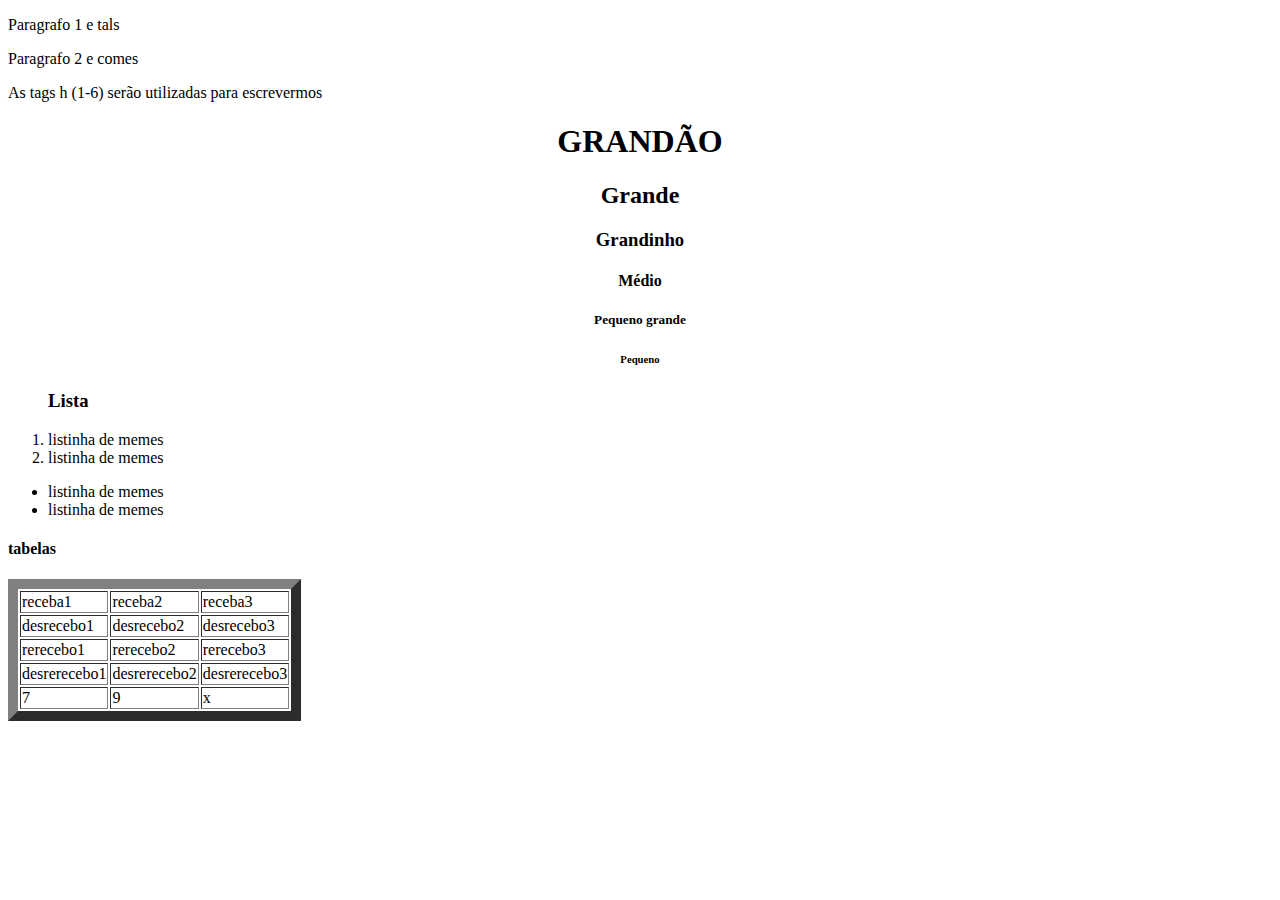
<file: index.html>
<!DOCTYPE html>
<html lang="pt-BR">
<head>
    <meta charset="UTF-8">
    <meta http-equiv="X-UA-Compatible" content="IE=edge">
    <meta name="viewport" content="width=device-width, initial-scale=1.0">
    <link rel="stylesheet" href="style.css">
    <title> tenho fofoca pra te contar depois </title>
</head>
<body>
    <p>Paragrafo 1 e tals</p>
    <p>Paragrafo 2 e comes</p>
    <p>As tags h (1-6) serão utilizadas para escrevermos</p>
    <center><h1>GRANDÃO</h1>
    <H2>Grande</H2>
    <H3>Grandinho</H3>
    <H4>Médio</H4>
    <H5>Pequeno grande</H5>
    <H6>Pequeno</H6></center>
    <ol> <h3>Lista</h3> 
        <li> listinha de memes </li> 
        <li>listinha de memes </li>
    </ol>
    <ul>
        <li> listinha de memes </li> 
        <li> listinha de memes </li>
    </ul>
    <h4>tabelas  </h4> 
    <table border="10"> 
        <tr> 
            <td> receba1 </td> 
            <td> receba2 </td> 
            <td> receba3 </td> 
        </tr> 
        <tr> 
            <td> desrecebo1 </td> 
            <td> desrecebo2 </td> 
            <td> desrecebo3 </td> 
        </tr> 
        <tr> 
            <td> rerecebo1 </td> 
            <td> rerecebo2 </td> 
            <td> rerecebo3 </td> 
        </tr> 
        <tr> 
            <td> desrerecebo1 </td> 
            <td> desrerecebo2 </td>
             <td> desrerecebo3 </td>
             </tr> 
             <tr> 
                 <td> 7 </td>
                  <td> 9 </td>
                   <td> x </td>
                 </tr> 
    </table>

</body>
</html>
</file>
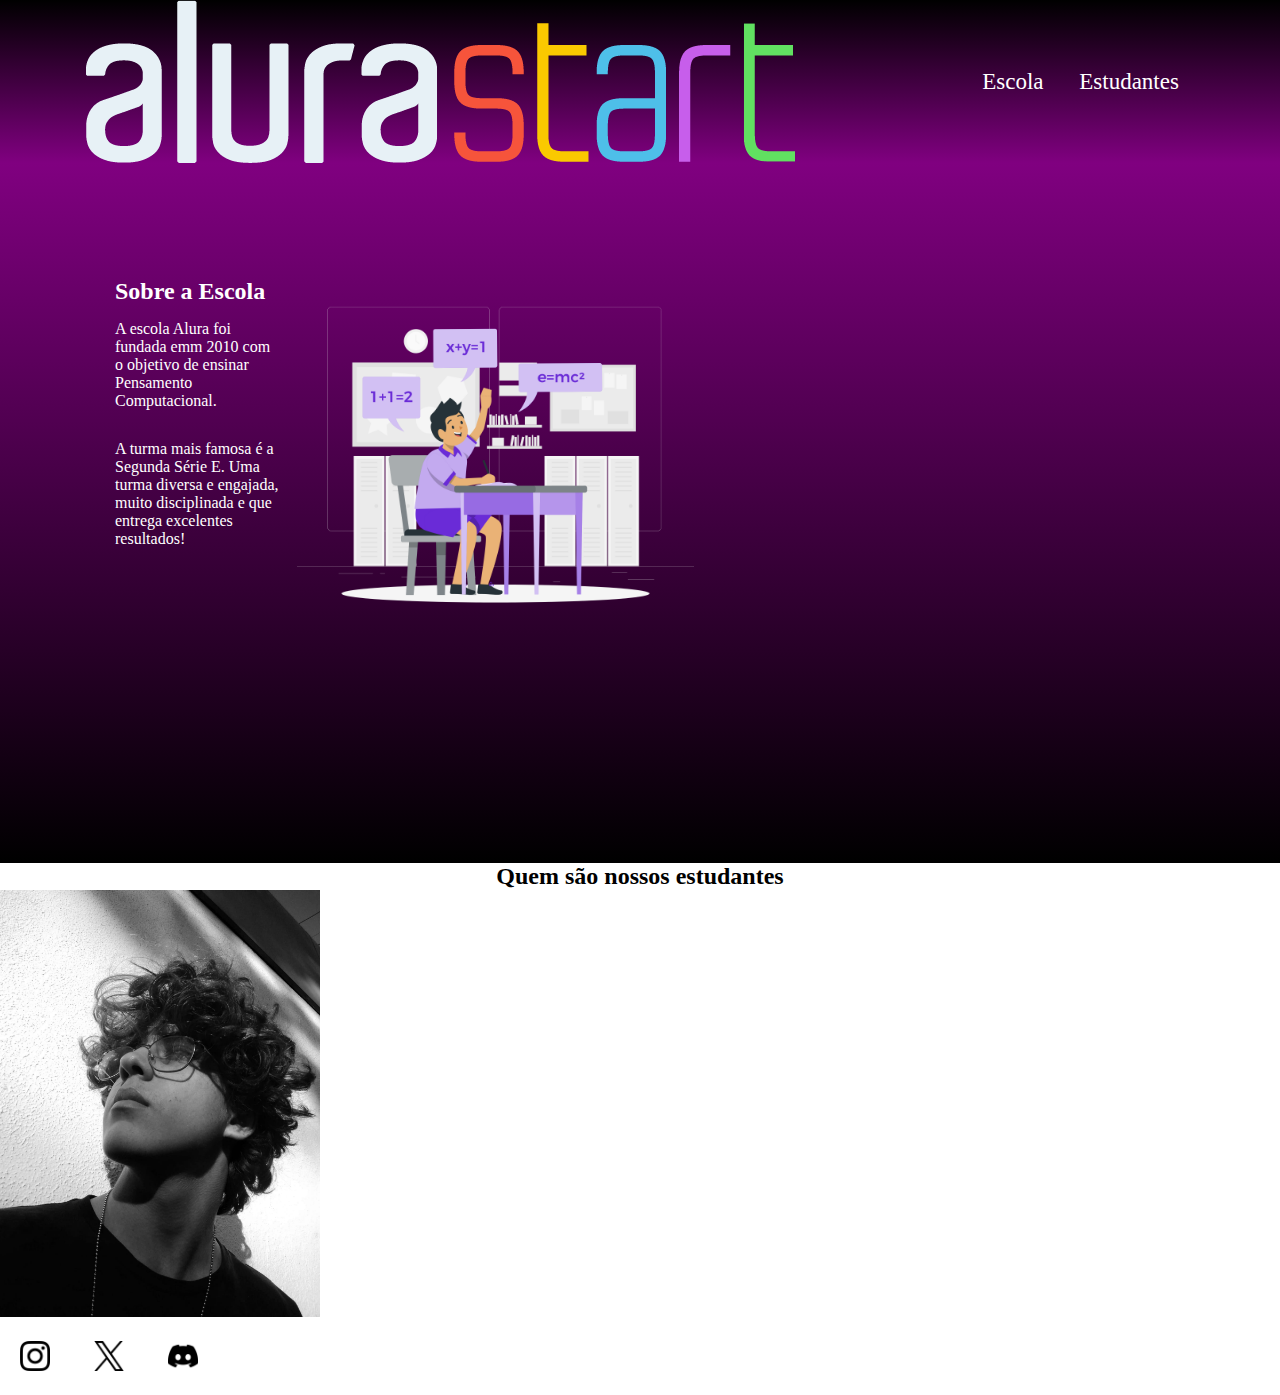
<file: index2.html>
<!DOCTYPE html>
<html lang="en">
<head>
    <meta charset="UTF-8">
    <meta http-equiv="X-UA-Compatible" content="IE=edge">
    <meta name="viewport" content="width=device-width, initial-scale=1.0">
    <title>AluraStart</title>
    <link rel="stylesheet" href="style2.css">
</head>
<body>
    <header class="logozinha"> 
  <img src="alurastart logo.png" alt="Logo">
   <ul class="lista-logozinha">
   <li class="lista-item">Escola</li>
   <li class="lista-item">Estudantes</li>
</ul>
    </header>
<section class="first-part">
    <div class="textos">
        <h2 class="quem-somos">
            Sobre a Escola
        </h2>
        <p class="primeiro-paragrafo">
        A escola Alura foi fundada emm 2010 com o objetivo de ensinar Pensamento Computacional.
        </p>
        <p class="segundo-paragrafo">
        A turma mais famosa é a Segunda Série E. Uma turma diversa e engajada, muito disciplinada e que 
        entrega excelentes resultados!
        </p>
    </div>
    <div class="imagem">
    <img src="Student.png" alt="" class="imagem-do-estudante">




    </div>


</section>
<section class="Estudantes">
<h2 class="titulo-estudantes"> Quem são nossos estudantes
</h2>
<div class="estudante">
    <img src="Eu.jpeg" alt=" eu fotogenico" class="foto-minha"> 
</div>
<div class="redes-sociais">
    <img src="instagram.png" alt="ig" class="icone">
    <img src="twitter.png" alt="twitter" class="icone">
    <img src="discordia.png" alt="discord" class="icone">
</div>

</section>
<footer>


</footer>

</body>
</html>
</file>
<file: style.css>
table
{width: 1000; 
align-items: center;
}
</file>
<file: style2.css>
*{margin: 0;
padding: 0;
}

.logozinha{
    background-image: linear-gradient(black, purple);
    display: flex;
    justify-content: space-around;
    align-items: center;
}
.lista-logozinha{
color: white;
font-size: 23px;

}
.lista-item{
display: inline-block;
color: white;
padding: 15px

}


.first-part{
    background-image: linear-gradient(purple, black);
    height: 500px;
    padding: 100px;
    color: white;
    display: flex;
}
.textos{
padding: 15px;
width: 35%;
}
.primeiro-paragrafo{
padding: 15px 0;

}
.segundo-paragrafo{
padding: 15px 0;

}


.imagem-do-estudante{
width: 45%;
}
.titulo-estudantes{
display: flex;
justify-content: space-around;
align-items: center;

}
.foto-minha{
width: 25%;

}
.icone{
    width: 30px;
    padding: 20px;
    justify-content: space-around;



}
</file>
